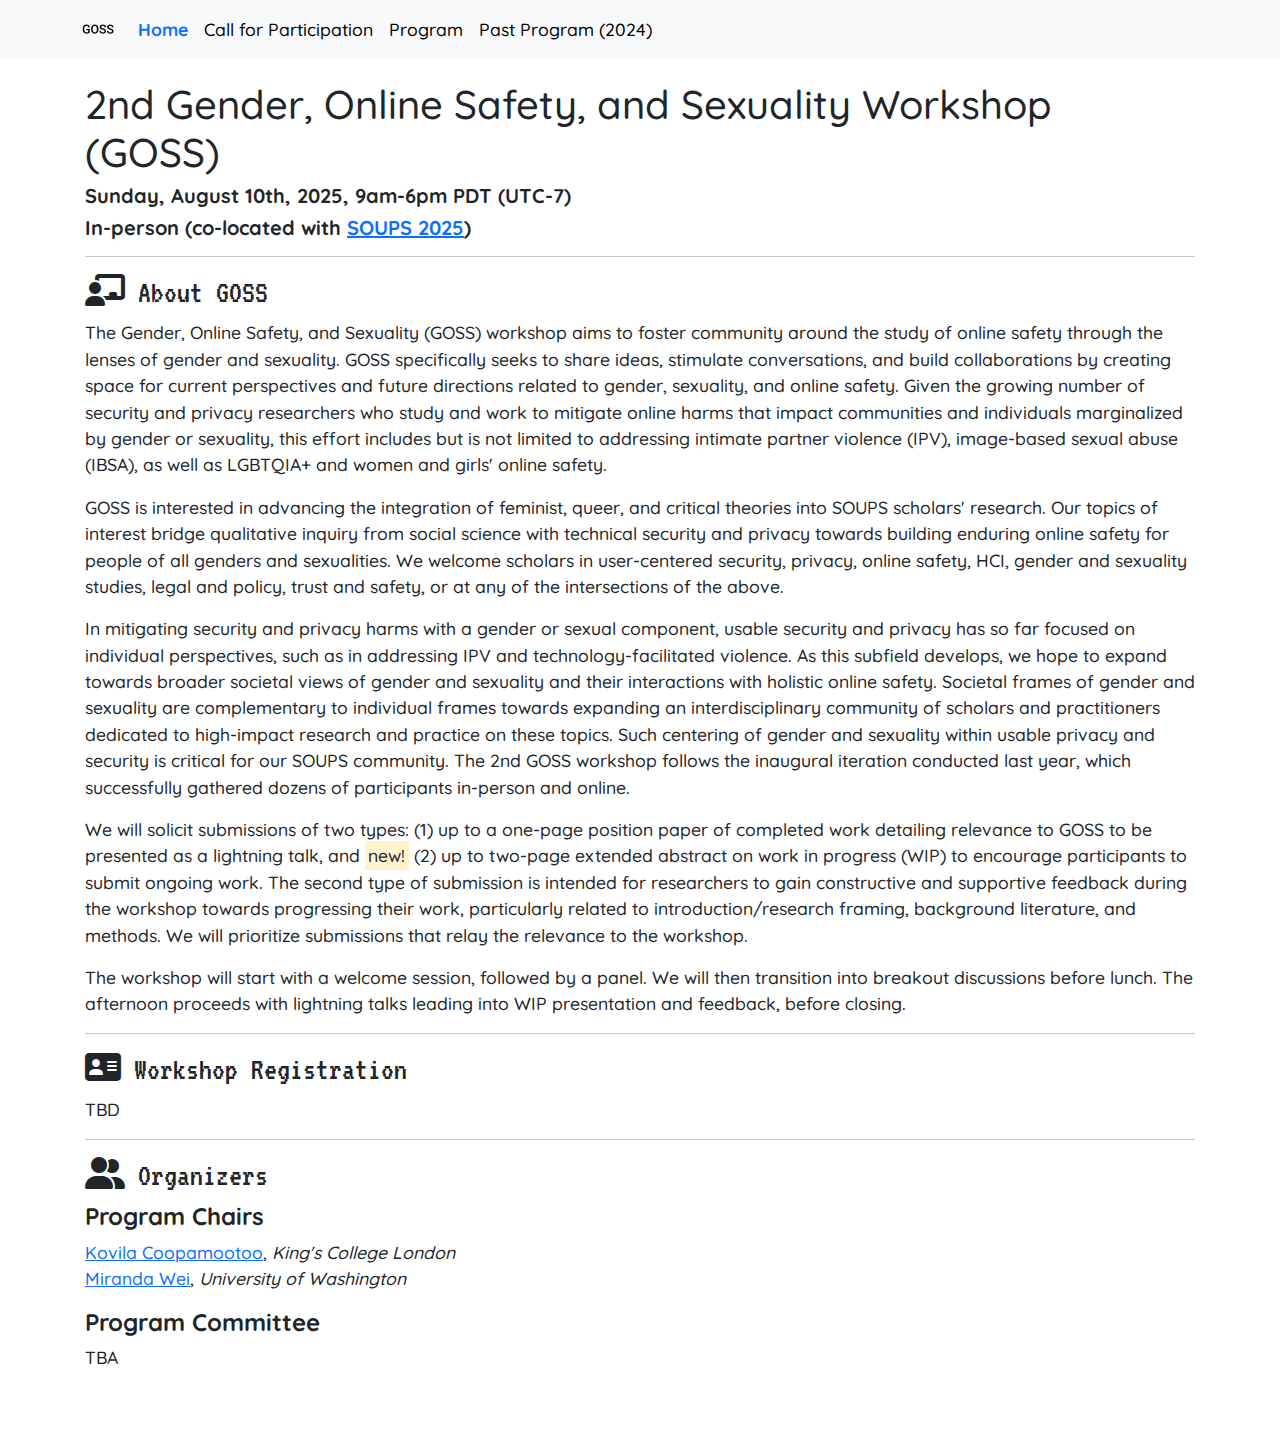
<file: index.html>
<!doctype html>
<html lang="en">
    <head>
        <meta charset="utf-8">
        <meta name="viewport" content="width=device-width, initial-scale=1, shrink-to-fit=no">
        <!-- Meta -->
        <meta name="description" content="Gender, Online Safety, and Sexuality Workshop">
        <meta name="keywords" content="gender, online safety, sexuality, security, privacy">
        <meta name="author" content="GOSS Workshop Chairs">
        <!-- Performance -->
        <link rel="preload" as="font" href="webfonts/fa-brands-400.woff2" type="font/woff2" crossorigin="anonymous">
        <link rel="preload" as="font" href="webfonts/fa-regular-400.woff2" type="font/woff2" crossorigin="anonymous">
        <link rel="preload" as="font" href="webfonts/fa-solid-900.woff2" type="font/woff2" crossorigin="anonymous">
        <link rel="preload" as="font" href="webfonts/fa-v4compatibility.woff2" type="font/woff2" crossorigin="anonymous">
        <link rel="preload" as="font" href="webfonts/quicksand-v28-latin-ext_latin-500.woff2" type="font/woff2" crossorigin="anonymous">
        <link rel="preload" as="font" href="webfonts/quicksand-v28-latin-ext_latin-700.woff2" type="font/woff2" crossorigin="anonymous">
        <link rel="preload" as="font" href="webfonts/vt323-v17-latin-ext_latin-regular.woff2" type="font/woff2" crossorigin="anonymous">
        <!-- Facebook Card -->
        <meta property="og:url" content="https://gossworkshop.github.io">
        <meta property="og:type" content="website">
        <meta property="og:title" content="Gender, Online Safety, and Sexuality Workshop">
        <meta property="og:description" content="Brings together researchers, practitioners, and industry to share experiences, concerns, and ideas about online safety through the lens of gender or sexuality.">
        <meta property="og:image" content="https://gossworkshop.github.io/img/twittercard.jpg">
        <!-- Style -->
        <link rel="shortcut icon" href="ico/favicon.ico">
        <title>GOSS</title>
        <link rel="stylesheet" href="css/thirdparty/bootstrap.min.css">
        <link rel="stylesheet" href="css/custom/website.css?v=1337">
        <link rel="stylesheet" href="css/thirdparty/fontawesome.all.min.css">
    </head>
    <body id="main">
        <nav class="navbar navbar-expand-lg navbar-light bg-light fixed-top">
            <div class="container">
                <a class="navbar-brand" href="#main"><picture><source srcset="img/logos/goss-trans.webp" type="image/webp"><source srcset="img/logos/goss-trans.png" type="image/png"><img src="img/logos/goss-trans.png" width="32" height="32" alt="GOSS Logo" class="d-inline-block align-top" loading="lazy"></picture></a>
                <button class="navbar-toggler" type="button" data-bs-toggle="collapse" data-bs-target="#navbarsExampleDefault" aria-controls="navbarsExampleDefault" aria-expanded="false" aria-label="Toggle navigation">
                    <span class="navbar-toggler-icon"></span>
                </button>
                <div class="collapse navbar-collapse" id="navbarsExampleDefault">
                    <ul class="navbar-nav me-auto mb-2 mb-lg-0 smooth-scroll">
                        <li class="nav-item active"><a class="nav-link" href="index.html" data-bs-toggle="collapse" data-bs-target=".navbar-collapse.show">Home <span class="sr-only">(current)</span></a></li>
                        <li class="nav-item"><a class="nav-link" href="cfp.html">Call for Participation</a></li>
                        <li class="nav-item"><a class="nav-link" href="program.html">Program</a></li>
                        <li class="nav-item"><a class="nav-link" href="program2024.html">Past Program (2024)</a></li>
                    </ul>
                </div>
            </div>
        </nav>
        <div class="container">
            <h1>2nd Gender, Online Safety, and Sexuality Workshop (GOSS)</h1>
            <h5>Sunday, August 10th, 2025, 9am-6pm PDT (UTC-7)</h5>
            <h5>In-person (co-located with <a href="https://www.usenix.org/conference/soups2025" target="_blank">SOUPS 2025</a>)</h5>
            <hr>
            <h2 id="about"><i class="fas fa-chalkboard-teacher"></i> About GOSS</h2>
            <p>
                The Gender, Online Safety, and Sexuality (GOSS) workshop aims to foster community 
                around the study of online safety through the lenses of gender and sexuality. GOSS 
                specifically seeks to share ideas, stimulate conversations, and build collaborations
                by creating space for current perspectives and future directions related to gender, 
                sexuality, and online safety. Given the growing number of security and privacy 
                researchers who study and work to mitigate online harms that impact communities and 
                individuals marginalized by gender or sexuality, this effort includes but 
                is not limited to addressing intimate partner violence (IPV), 
                image-based sexual abuse (IBSA), as well as LGBTQIA+ and women and girls' online safety. 
            </p>
            <p>
                GOSS is interested in advancing the integration of feminist, queer, and critical 
                theories into SOUPS scholars' research. Our topics of interest bridge qualitative 
                inquiry from social science with technical security and privacy towards building 
                enduring online safety for people of all genders and sexualities. We welcome scholars
                in user-centered security, privacy, online safety, HCI, gender and sexuality studies, 
                legal and policy, trust and safety, or at any of the intersections of the above. 

            </p>
            <p>
                In mitigating security and privacy harms with a gender or sexual component, usable 
                security and privacy has so far focused on individual perspectives, such as in 
                addressing IPV and technology-facilitated violence. As this subfield develops, 
                we hope to expand towards broader societal views of gender and sexuality and their
                interactions with holistic online safety. Societal frames of gender and sexuality 
                are complementary to individual frames towards expanding an interdisciplinary community
                of scholars and practitioners dedicated to high-impact research and practice on these 
                topics. Such centering of gender and sexuality within usable privacy and security is 
                critical for our SOUPS community. The 2nd GOSS workshop follows the inaugural iteration 
                conducted last year, which successfully gathered dozens of participants in-person and online.
            </p>
            <p>
                We will solicit submissions of two types: (1) up to a one-page position paper of
                completed work detailing relevance to GOSS to be presented as a lightning talk, and <mark>new!</mark> (2)
                up to two-page extended abstract on work in progress (WIP) to encourage participants
                to submit ongoing work. The second type of submission is intended for researchers to
                gain constructive and supportive feedback during the workshop towards progressing
                their work, particularly related to introduction/research framing, background literature,
                and methods. We will prioritize submissions that relay the relevance to the workshop.   
            </p>
            <p>
                The workshop will start with a welcome session, followed by a panel. We will then
                transition into breakout discussions before lunch. The afternoon proceeds with lightning
                talks leading into WIP presentation and feedback, before closing.
            </p>
            <hr>
            <h2 id="registration"><i class="fa-solid fa-address-card"></i> Workshop Registration</h2>
            <p>
                TBD
            </p>
            <!-- <p>
                Register for the workshop (attending in-person or online) <a href="https://forms.gle/4zLFYVdiUka8SN1H9" target="_blank">here</a>.
            </p> -->
            <!-- <p>
                Note: To attend in-person, you must also register for SOUPS. You are encouraged to register before the early bird deadline.
            </p> -->
            <hr>
            <h2 id="organizers"><i class="fas fa-user-friends"></i> Organizers</h2>
            <h4>Program Chairs</h4>
            <ul class="list-unstyled">
                <li><a href="https://kovilacoops.github.io" target="_blank">Kovila Coopamootoo</a>, <em>King's College London</em></li>
                <li><a href="https://mirandawei.com" target="_blank">Miranda Wei</a>, <em>University of Washington</em></li>
            </ul>
            <h4>Program Committee</h4>
            <ul class="list-unstyled">
                <li>TBA</li>
                <!-- <li>Kyle Beadle, <em>University College London</em></li>
                <li>Rosanna Bellini, <em>Cornell Tech</em></li>
                <li>Killian Davitt, <em>King's College London</em></li>
                <li>Matthias Fassl, <em>CISPA Helmholtz Center for Information Security</em></li>
                <li>Chris Geeng, New York University</li>
                <li>Tadayoshi Kohno, <em>University of Washington</em></li>
                <li>Allison McDonald, <em>Boston University</em></li>
                <li>Elissa Redmiles, <em>Georgetown University</em></li>
                <li>Franziska Roesner, <em>University of Washington</em></li>
                <li>Emily Setty, <em>University of Surrey</em></li>
                <li>Emily Tseng, <em>Cornell Tech</em></li> -->
            </ul>
            <!-- Just some spacing -->
            <br>
            <br>
        </div><!-- end container -->
        <script src="js/thirdparty/jquery.min.js"></script>
        <script>window.jQuery || document.write('<script src="js/thirdparty/jquery.min.js"><\/script>')</script>
        <script src="js/thirdparty/bootstrap.bundle.min.js"></script>
        <script src="js/custom/website.js"></script>
    </body>
</html>
</file>
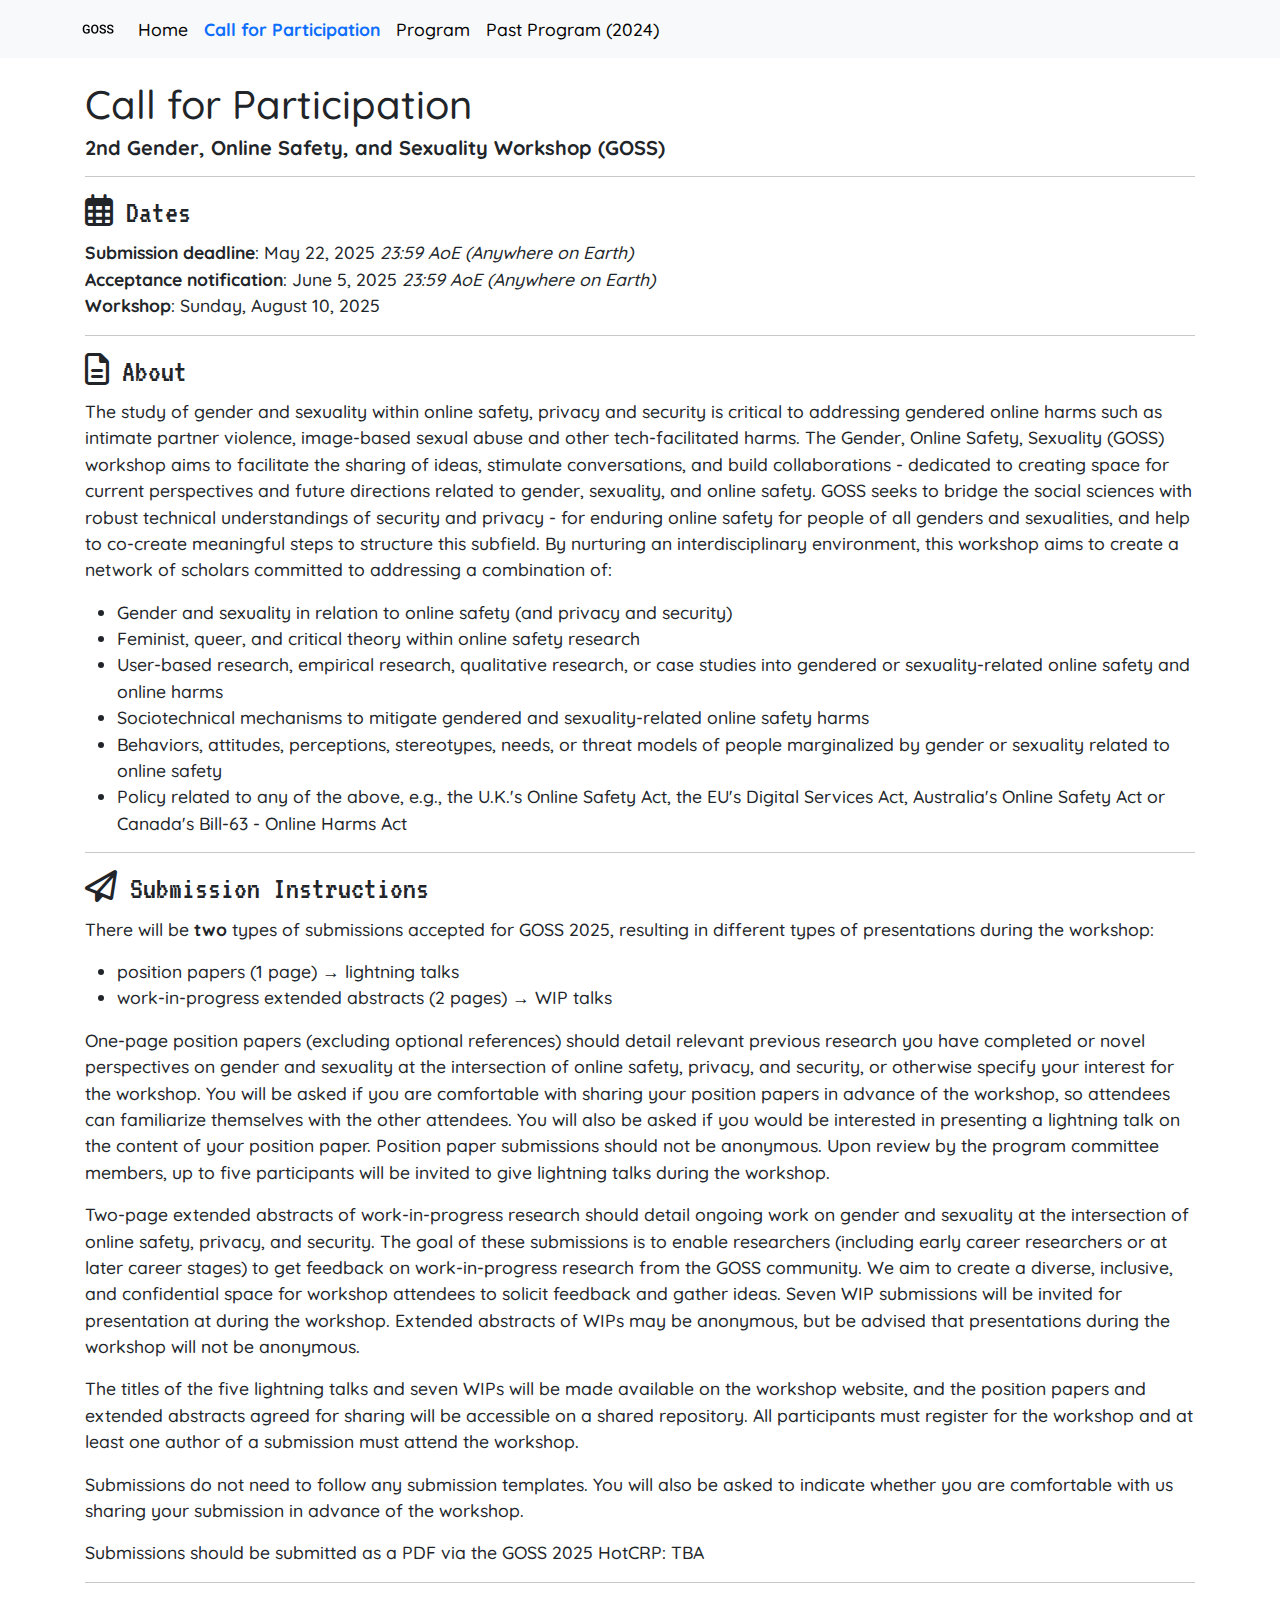
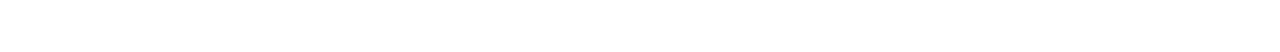
<file: cfp.html>
<!doctype html>
<html lang="en">
    <head>
        <meta charset="utf-8">
        <meta name="viewport" content="width=device-width, initial-scale=1, shrink-to-fit=no">
        <!-- Meta -->
        <meta name="description" content="Gender, Online Safety, and Sexuality Workshop">
        <meta name="keywords" content="gender, online safety, sexuality, security, privacy">
        <meta name="author" content="GOSS Workshop Chairs">
        <!-- Performance -->
        <link rel="preload" as="font" href="webfonts/fa-brands-400.woff2" type="font/woff2" crossorigin="anonymous">
        <link rel="preload" as="font" href="webfonts/fa-regular-400.woff2" type="font/woff2" crossorigin="anonymous">
        <link rel="preload" as="font" href="webfonts/fa-solid-900.woff2" type="font/woff2" crossorigin="anonymous">
        <link rel="preload" as="font" href="webfonts/fa-v4compatibility.woff2" type="font/woff2" crossorigin="anonymous">
        <link rel="preload" as="font" href="webfonts/quicksand-v28-latin-ext_latin-500.woff2" type="font/woff2" crossorigin="anonymous">
        <link rel="preload" as="font" href="webfonts/quicksand-v28-latin-ext_latin-700.woff2" type="font/woff2" crossorigin="anonymous">
        <link rel="preload" as="font" href="webfonts/vt323-v17-latin-ext_latin-regular.woff2" type="font/woff2" crossorigin="anonymous">
        <!-- Facebook Card -->
        <meta property="og:url" content="https://gossworkshop.github.io">
        <meta property="og:type" content="website">
        <meta property="og:title" content="Gender, Online Safety, and Sexuality Workshop">
        <meta property="og:description" content="Brings together researchers, practitioners, and industry to share experiences, concerns, and ideas about online safety through the lens of gender or sexuality.">
        <meta property="og:image" content="https://gossworkshop.github.io/img/twittercard.jpg">
        <!-- Style -->
        <link rel="shortcut icon" href="ico/favicon.ico">
        <title>GOSS</title>
        <link rel="stylesheet" href="css/thirdparty/bootstrap.min.css">
        <link rel="stylesheet" href="css/custom/website.css?v=1337">
        <link rel="stylesheet" href="css/thirdparty/fontawesome.all.min.css">
    </head>
    <body id="main">
        <nav class="navbar navbar-expand-lg navbar-light bg-light fixed-top">
            <div class="container">
                <a class="navbar-brand" href="index.html"><picture><source srcset="img/logos/goss-trans.webp" type="image/webp"><source srcset="img/logos/goss-trans.png" type="image/png"><img src="img/logos/goss-trans.png" width="32" height="32" alt="GOSS Logo" class="d-inline-block align-top" loading="lazy"></picture></a>
                <button class="navbar-toggler" type="button" data-bs-toggle="collapse" data-bs-target="#navbarsExampleDefault" aria-controls="navbarsExampleDefault" aria-expanded="false" aria-label="Toggle navigation">
                    <span class="navbar-toggler-icon"></span>
                </button>
                <div class="collapse navbar-collapse" id="navbarsExampleDefault">
                    <ul class="navbar-nav me-auto mb-2 mb-lg-0 smooth-scroll">
                        <li class="nav-item"><a class="nav-link" href="index.html">Home</a></li>
                        <li class="nav-item active"><a class="nav-link" href="cfp.html" data-bs-toggle="collapse" data-bs-target=".navbar-collapse.show">Call for Participation <span class="sr-only">(current)</span></a></li>
                        <li class="nav-item"><a class="nav-link" href="program.html">Program</a></li>
                        <li class="nav-item"><a class="nav-link" href="program2024.html">Past Program (2024)</a></li>
                    </ul>
                </div>
            </div>
        </nav>
        <div class="container">
            <h1>Call for Participation</h1>
            <h5>2nd Gender, Online Safety, and Sexuality Workshop (GOSS)</h5>
            <hr>
            <h2 id="dates"><i class="far fa-calendar-alt"></i> Dates</h2>
            <ul class="list-unstyled">
                <li><b>Submission deadline</b>: May 22, 2025 <i>23:59 AoE (Anywhere on Earth)</i></li>
                <li><b>Acceptance notification</b>: June 5, 2025 <i>23:59 AoE (Anywhere on Earth)</i></li>
                <li><b>Workshop</b>: Sunday, August 10, 2025</li>
            </ul>
            <hr>
            <h2 id="cfp"><i class="far fa-file-alt"></i> About</h2>
            <p>
                The study of gender and sexuality within online safety, privacy and security is critical to
                addressing gendered online harms such as intimate partner violence, image-based
                sexual abuse and other tech-facilitated harms. The Gender, Online Safety, Sexuality
                (GOSS) workshop aims to facilitate the sharing of ideas, stimulate conversations, and
                build collaborations - dedicated to creating space for current perspectives and future
                directions related to gender, sexuality, and online safety. GOSS seeks to bridge the
                social sciences with robust technical understandings of security and privacy - for
                enduring online safety for people of all genders and sexualities, and help to co-create
                meaningful steps to structure this subfield. By nurturing an interdisciplinary environment,
                this workshop aims to create a network of scholars committed to addressing a
                combination of:
            </p>
            <!-- <p>
                <b>To participate in the workshop, participants are invited to submit a one-page position statement 
                (excluding optional references) that details relevant previous research they have completed, 
                future planned research, and to specify their interest for the workshop. Participants are 
                encouraged to describe ongoing work or novel perspectives on gender and sexuality at the 
                intersection of online safety, privacy and security. </b>
            </p> -->
            <!-- <p>
                Submitting a position paper to participate in GOSS is highly encouraged. Participation without
                submitting a position paper will be subject to space or other constraints. Position papers will 
                not be considered "published" work and should not preclude publication elsewhere. 
            </p> -->
            <!-- <h4><i class="far fa-lightbulb"></i> Topics of interest include, but are not limited to:</h4> -->
            <ul>
                <li>Gender and sexuality in relation to online safety (and privacy and security)</li>
                <li>Feminist, queer, and critical theory within online safety research</li>
                <li>User-based research, empirical research, qualitative research, or case studies
                    into gendered or sexuality-related online safety and online harms</li>
                <li>Sociotechnical mechanisms to mitigate gendered and sexuality-related online safety harms</li>
                <li>Behaviors, attitudes, perceptions, stereotypes, needs, or threat models of people marginalized 
                    by gender or sexuality related to online safety</li>
                <li>Policy related to any of the above, e.g., the U.K.'s Online Safety Act, the EU's Digital Services Act, 
                    Australia's Online Safety Act or Canada's Bill-63 - Online Harms Act</li>
            </ul>
            <hr>
            <h2 id="submission"><i class="far fa-paper-plane"></i> Submission Instructions</h2>
            <p>
                There will be <b>two</b> types of submissions accepted for GOSS 2025, resulting in different 
                types of presentations during the workshop:
                <ul>
                    <li> position papers (1 page) &#8594; lightning talks</li>
                    <li> work-in-progress extended abstracts (2 pages) &#8594; WIP talks</li>
                </ul>
            </p>
            <p>
                One-page position papers (excluding optional references) should detail relevant previous 
                research you have completed or novel perspectives on gender and sexuality at the 
                intersection of online safety, privacy, and security, or otherwise specify your interest for the workshop. 
                You will be asked if you are comfortable with sharing
                your position papers in advance of the workshop, so attendees can familiarize
                themselves with the other attendees. You will also be asked if you would be
                interested in presenting a lightning talk on the content of your position paper. 
                Position paper submissions should not be anonymous. Upon review by the 
                program committee members, up to five participants will be invited to give lightning talks during the workshop.
            </p>
            <p> 
                Two-page extended abstracts of work-in-progress research should detail ongoing work on gender 
                and sexuality at the intersection of online safety, privacy, and security. 
                The goal of these submissions is to enable researchers (including early career researchers or at later career stages)
                to get feedback on work-in-progress research from the GOSS community. We aim to create a diverse, inclusive,
                and confidential space for workshop attendees to solicit feedback and gather ideas. 
                Seven WIP submissions will be invited for presentation at during the workshop.
                Extended abstracts of WIPs may be anonymous, but be advised that presentations during the workshop will not be anonymous.
            </p>
            <p>
                The titles of the five lightning talks and seven WIPs will be made available on the
                workshop website, and the position papers and extended abstracts agreed for sharing
                will be accessible on a shared repository. All participants must register for the workshop
                and at least one author of a submission must attend the workshop.
            </p>
            <p>
                Submissions do not need to follow any submission templates. You will also be asked
                to indicate whether you are comfortable with us sharing your submission in advance of
                the workshop.
            </p>
            <p>
                Submissions should be submitted as a PDF via the GOSS 2025 HotCRP: TBA
                <!-- <a href="https://goss2024.usenix.hotcrp.com" target="_blank">https://goss2024.usenix.hotcrp.com</a> -->
            </p>
            <!-- <h4><i class="fa fa-university"></i> Lightning talks</h4>
            <p>
                With the input of the program committee members, five participants will be invited to 
                give lightning talks during the workshop. The titles of the five lightning talks will 
                be made available on the workshop website.
            </p> -->
            <hr>
            <!-- Just some spacing -->
            <br>
            <br>
        </div><!-- end container -->
        <script src="js/thirdparty/jquery.min.js"></script>
        <script>window.jQuery || document.write('<script src="js/thirdparty/jquery.min.js"><\/script>')</script>
        <script src="js/thirdparty/bootstrap.bundle.min.js"></script>
        <script src="js/custom/website.js"></script>
    </body>
</html>
</file>
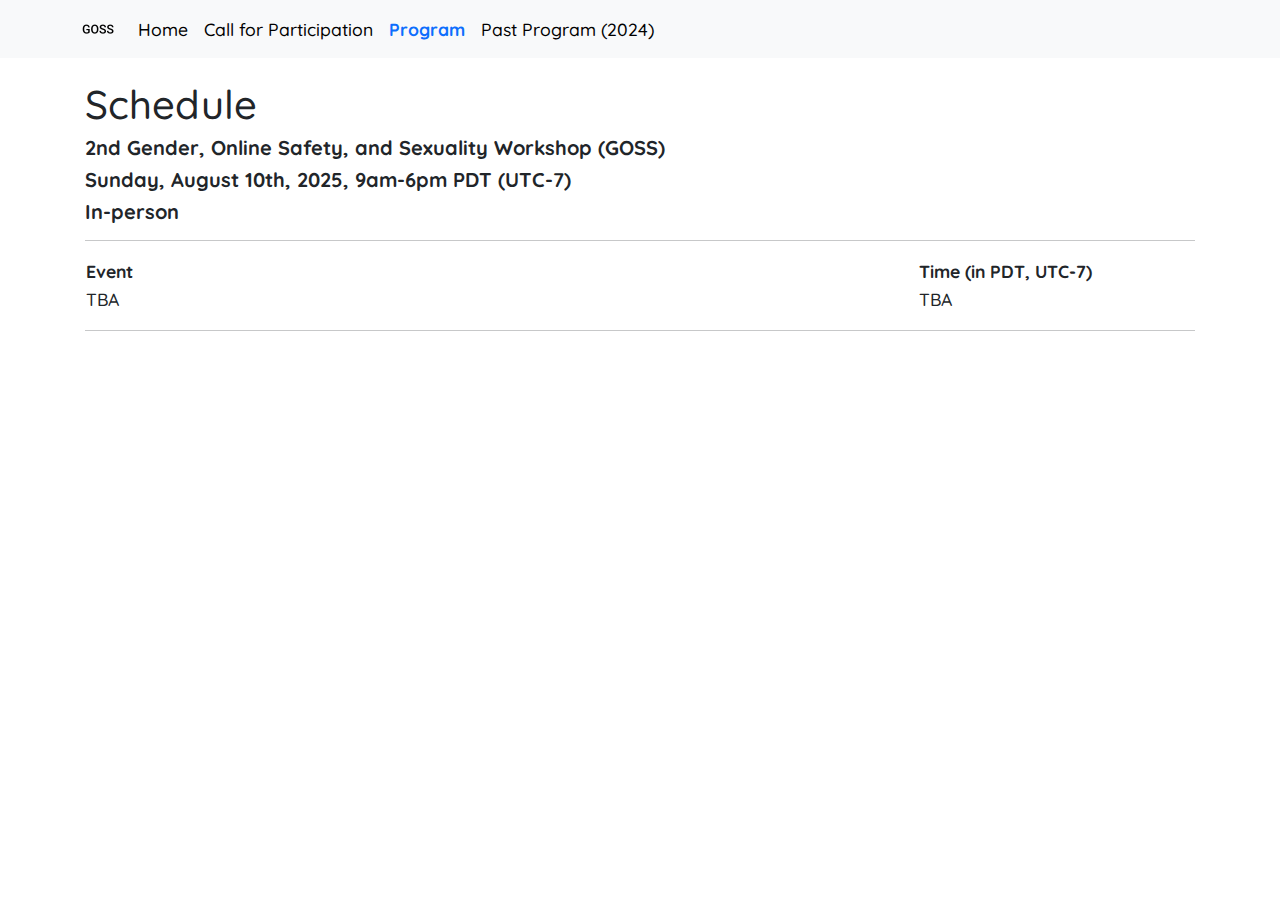
<file: program.html>
<!doctype html>
<html lang="en">
    <head>
        <meta charset="utf-8">
        <meta name="viewport" content="width=device-width, initial-scale=1, shrink-to-fit=no">
        <!-- Meta -->
        <meta name="description" content="Gender, Online Safety, and Sexuality Workshop">
        <meta name="keywords" content="gender, online safety, sexuality, security, privacy">
        <meta name="author" content="GOSS Workshop Chairs">
        <!-- Performance -->
        <link rel="preload" as="font" href="webfonts/fa-brands-400.woff2" type="font/woff2" crossorigin="anonymous">
        <link rel="preload" as="font" href="webfonts/fa-regular-400.woff2" type="font/woff2" crossorigin="anonymous">
        <link rel="preload" as="font" href="webfonts/fa-solid-900.woff2" type="font/woff2" crossorigin="anonymous">
        <link rel="preload" as="font" href="webfonts/fa-v4compatibility.woff2" type="font/woff2" crossorigin="anonymous">
        <link rel="preload" as="font" href="webfonts/quicksand-v28-latin-ext_latin-500.woff2" type="font/woff2" crossorigin="anonymous">
        <link rel="preload" as="font" href="webfonts/quicksand-v28-latin-ext_latin-700.woff2" type="font/woff2" crossorigin="anonymous">
        <link rel="preload" as="font" href="webfonts/vt323-v17-latin-ext_latin-regular.woff2" type="font/woff2" crossorigin="anonymous">
        <!-- Facebook Card -->
        <meta property="og:url" content="https://gossworkshop.github.io">
        <meta property="og:type" content="website">
        <meta property="og:title" content="Gender, Online Safety, and Sexuality Workshop">
        <meta property="og:description" content="Brings together researchers, practitioners, and industry to share experiences, concerns, and ideas about online safety through the lens of gender or sexuality.">
        <meta property="og:image" content="https://gossworkshop.github.io/img/twittercard.jpg">
        <!-- Style -->
        <link rel="shortcut icon" href="ico/favicon.ico">
        <title>GOSS</title>
        <link rel="stylesheet" href="css/thirdparty/bootstrap.min.css">
        <link rel="stylesheet" href="css/custom/website.css?v=1337">
        <link rel="stylesheet" href="css/thirdparty/fontawesome.all.min.css">
    </head>
    <body id="main">
        <nav class="navbar navbar-expand-lg navbar-light bg-light fixed-top">
            <div class="container">
                <a class="navbar-brand" href="index.html"><picture><source srcset="img/logos/goss-trans.webp" type="image/webp"><source srcset="img/logos/goss-trans.png" type="image/png"><img src="img/logos/goss-trans.png" width="32" height="32" alt="GOSS Logo" class="d-inline-block align-top" loading="lazy"></picture></a>
                <button class="navbar-toggler" type="button" data-bs-toggle="collapse" data-bs-target="#navbarsExampleDefault" aria-controls="navbarsExampleDefault" aria-expanded="false" aria-label="Toggle navigation">
                    <span class="navbar-toggler-icon"></span>
                </button>
                <div class="collapse navbar-collapse" id="navbarsExampleDefault">
                    <ul class="navbar-nav me-auto mb-2 mb-lg-0 smooth-scroll">
                        <li class="nav-item"><a class="nav-link" href="index.html">Home</a></li>
                        <li class="nav-item"><a class="nav-link" href="cfp.html">Call for Participation</a></li>
                        <li class="nav-item active"><a class="nav-link" href="program.html" data-bs-toggle="collapse" data-bs-target=".navbar-collapse.show">Program<span class="sr-only">(current)</span></a></li>
                        <li class="nav-item"><a class="nav-link" href="program2024.html">Past Program (2024)</a></li>
                      </ul>
                </div>
            </div>
        </nav>
        <div class="container">
            <h1>Schedule</h1>
            <h5>2nd Gender, Online Safety, and Sexuality Workshop (GOSS)</h5>
            <h5>Sunday, August 10th, 2025, 9am-6pm PDT (UTC-7)</h5>
            <h5>In-person</h5>
            <hr>
            <table style="width:100%"><thead>
                <tr>
                  <th style="width:75%">Event</th>
                  <th>Time (in PDT, UTC-7)</th>
                </tr></thead>
              <tbody>
                <tr>
                  <td>TBA</td>
                  <td>TBA</td>
                </tr>
              </tbody>
              </table>
            </ul>
            </p>
            <hr>
            <!-- Just some spacing -->
            <br>
            <br>
        </div><!-- end container -->
        <script src="js/thirdparty/jquery.min.js"></script>
        <script>window.jQuery || document.write('<script src="js/thirdparty/jquery.min.js"><\/script>')</script>
        <script src="js/thirdparty/bootstrap.bundle.min.js"></script>
        <script src="js/custom/website.js"></script>
    </body>
</html>
</file>
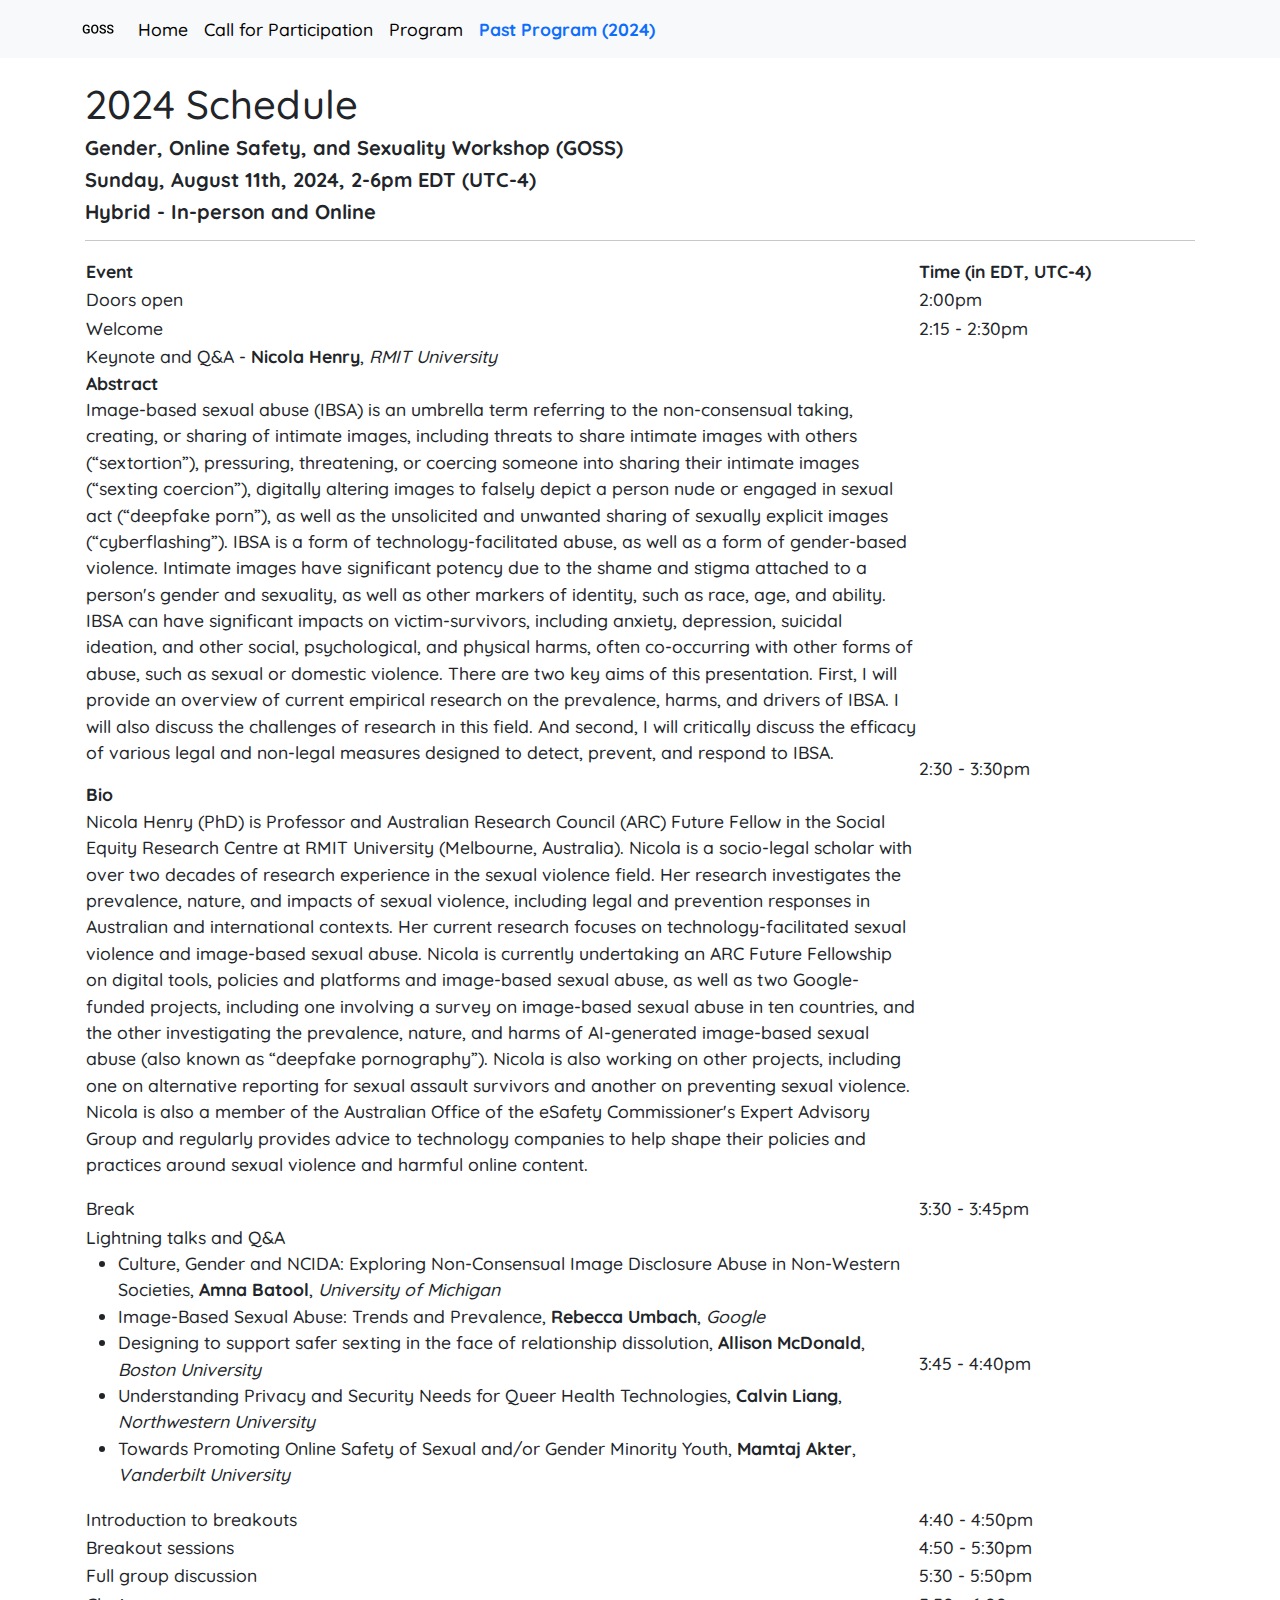
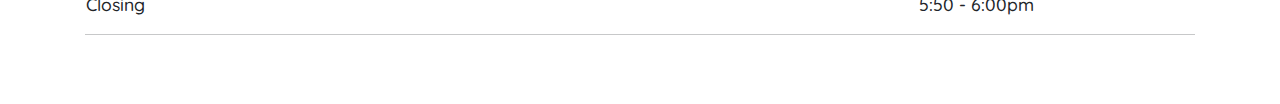
<file: program2024.html>
<!doctype html>
<html lang="en">
    <head>
        <meta charset="utf-8">
        <meta name="viewport" content="width=device-width, initial-scale=1, shrink-to-fit=no">
        <!-- Meta -->
        <meta name="description" content="Gender, Online Safety, and Sexuality Workshop">
        <meta name="keywords" content="gender, online safety, sexuality, security, privacy">
        <meta name="author" content="GOSS Workshop Chairs">
        <!-- Performance -->
        <link rel="preload" as="font" href="webfonts/fa-brands-400.woff2" type="font/woff2" crossorigin="anonymous">
        <link rel="preload" as="font" href="webfonts/fa-regular-400.woff2" type="font/woff2" crossorigin="anonymous">
        <link rel="preload" as="font" href="webfonts/fa-solid-900.woff2" type="font/woff2" crossorigin="anonymous">
        <link rel="preload" as="font" href="webfonts/fa-v4compatibility.woff2" type="font/woff2" crossorigin="anonymous">
        <link rel="preload" as="font" href="webfonts/quicksand-v28-latin-ext_latin-500.woff2" type="font/woff2" crossorigin="anonymous">
        <link rel="preload" as="font" href="webfonts/quicksand-v28-latin-ext_latin-700.woff2" type="font/woff2" crossorigin="anonymous">
        <link rel="preload" as="font" href="webfonts/vt323-v17-latin-ext_latin-regular.woff2" type="font/woff2" crossorigin="anonymous">
        <!-- Facebook Card -->
        <meta property="og:url" content="https://gossworkshop.github.io">
        <meta property="og:type" content="website">
        <meta property="og:title" content="Gender, Online Safety, and Sexuality Workshop">
        <meta property="og:description" content="Brings together researchers, practitioners, and industry to share experiences, concerns, and ideas about online safety through the lens of gender or sexuality.">
        <meta property="og:image" content="https://gossworkshop.github.io/img/twittercard.jpg">
        <!-- Style -->
        <link rel="shortcut icon" href="ico/favicon.ico">
        <title>GOSS</title>
        <link rel="stylesheet" href="css/thirdparty/bootstrap.min.css">
        <link rel="stylesheet" href="css/custom/website.css?v=1337">
        <link rel="stylesheet" href="css/thirdparty/fontawesome.all.min.css">
    </head>
    <body id="main">
        <nav class="navbar navbar-expand-lg navbar-light bg-light fixed-top">
            <div class="container">
                <a class="navbar-brand" href="index.html"><picture><source srcset="img/logos/goss-trans.webp" type="image/webp"><source srcset="img/logos/goss-trans.png" type="image/png"><img src="img/logos/goss-trans.png" width="32" height="32" alt="GOSS Logo" class="d-inline-block align-top" loading="lazy"></picture></a>
                <button class="navbar-toggler" type="button" data-bs-toggle="collapse" data-bs-target="#navbarsExampleDefault" aria-controls="navbarsExampleDefault" aria-expanded="false" aria-label="Toggle navigation">
                    <span class="navbar-toggler-icon"></span>
                </button>
                <div class="collapse navbar-collapse" id="navbarsExampleDefault">
                    <ul class="navbar-nav me-auto mb-2 mb-lg-0 smooth-scroll">
                        <li class="nav-item"><a class="nav-link" href="index.html">Home</a></li>
                        <li class="nav-item"><a class="nav-link" href="cfp.html">Call for Participation</a></li>
                        <li class="nav-item"><a class="nav-link" href="program.html">Program</a></li>
                        <li class="nav-item active"><a class="nav-link" href="program2024.html" data-bs-toggle="collapse" data-bs-target=".navbar-collapse.show">Past Program (2024)<span class="sr-only">(current)</span></a></li>
                    </ul>
                </div>
            </div>
        </nav>
        <div class="container">
            <h1>2024 Schedule</h1>
            <h5>Gender, Online Safety, and Sexuality Workshop (GOSS)</h5>
            <h5>Sunday, August 11th, 2024, 2-6pm EDT (UTC-4)</h5>
            <h5>Hybrid - In-person and Online</h5>
            <hr>
            <table style="width:100%"><thead>
                <tr>
                  <th style="width:75%">Event</th>
                  <th>Time (in EDT, UTC-4)</th>
                </tr></thead>
              <tbody>
                <tr>
                  <td>Doors open</td>
                  <td>2:00pm</td>
                </tr>
                <tr>
                  <td>Welcome</td>
                  <td>2:15 - 2:30pm</td>
                </tr>
                <tr>
                  <td>Keynote and Q&amp;A - <b>Nicola Henry</b>, <i>RMIT University</i>
                    <p><b>Abstract</b><br>
                    Image-based sexual abuse (IBSA) is an umbrella term referring to the non-consensual taking, 
                    creating, or sharing of intimate images, including threats to share intimate images with others (“sextortion”), 
                    pressuring, threatening, or coercing someone into sharing their intimate images (“sexting coercion”), 
                    digitally altering images to falsely depict a person nude or engaged in sexual act (“deepfake porn”), 
                    as well as the unsolicited and unwanted sharing of sexually explicit images (“cyberflashing”). 
                    IBSA is a form of technology-facilitated abuse, as well as a form of gender-based violence. 
                    Intimate images have significant potency due to the shame and stigma attached to a person's gender and sexuality,
                    as well as other markers of identity, such as race, age, and ability. IBSA can have significant impacts on victim-survivors,
                    including anxiety, depression, suicidal ideation, and other social, psychological, and physical harms, 
                    often co-occurring with other forms of abuse, such as sexual or domestic violence. 

                    There are two key aims of this presentation. First, I will provide an overview of current empirical research 
                    on the prevalence, harms, and drivers of IBSA. I will also discuss the challenges of research in this field. 
                    And second, I will critically discuss the efficacy of various legal and non-legal measures 
                    designed to detect, prevent, and respond to IBSA.
                    </p>
                    <p><b>Bio</b><br>
                    Nicola Henry (PhD) is Professor and Australian Research Council (ARC) Future Fellow in the 
                    Social Equity Research Centre at RMIT University (Melbourne, Australia). 
                    Nicola is a socio-legal scholar with over two decades of research experience in the sexual violence field. 
                    Her research investigates the  prevalence, nature, and impacts of sexual violence, including legal 
                    and prevention responses in Australian and international contexts. Her current research focuses on 
                    technology-facilitated sexual violence and image-based sexual abuse. Nicola is currently undertaking 
                    an ARC Future Fellowship on digital tools, policies and platforms and image-based sexual abuse, 
                    as well as two Google-funded projects, including one involving a survey on image-based sexual abuse in ten countries, 
                    and the other investigating the prevalence, nature, and harms of AI-generated image-based sexual abuse 
                    (also known as “deepfake pornography”). Nicola is also working on other projects, including one on alternative 
                    reporting for sexual assault survivors and another on preventing sexual violence. 
                    Nicola is also a member of the Australian Office of the eSafety Commissioner's Expert Advisory Group and 
                    regularly provides advice to technology companies to help shape their policies and practices around sexual violence and harmful online content.
                    </p>
                  
                  </td>
                  <td>2:30 - 3:30pm</td>
                </tr>
                <tr>
                  <td>Break</td>
                  <td>3:30 - 3:45pm</td>
                </tr>
                <tr>
                  <td>Lightning talks and Q&amp;A
                    <ul>
                      <li>Culture, Gender and NCIDA: Exploring Non-Consensual Image Disclosure Abuse in Non-Western Societies, <b>Amna Batool</b>, <i>University of Michigan</i></li>
                      <li>Image-Based Sexual Abuse: Trends and Prevalence, <b>Rebecca Umbach</b>, <i>Google</i></li>
                      <li>Designing to support safer sexting in the face of relationship dissolution, <b>Allison McDonald</b>, <i>Boston University</i></li>
                      <li>Understanding Privacy and Security Needs for Queer Health Technologies, <b>Calvin Liang</b>, <i>Northwestern University</i></li>
                      <li>Towards Promoting Online Safety of Sexual and/or Gender Minority Youth, <b>Mamtaj Akter</b>, <i>Vanderbilt University</i></li>
                    </ul>
                  </td>
                  <td>3:45 - 4:40pm</td>
                </tr>
                <tr>
                  <td>Introduction to breakouts</td>
                  <td>4:40 - 4:50pm</td>
                </tr>
                <tr>
                  <td>Breakout sessions</td>
                  <td>4:50 - 5:30pm</td>
                </tr>
                <tr>
                  <td>Full group discussion</td>
                  <td>5:30 - 5:50pm</td>
                </tr>
                <tr>
                  <td>Closing</td>
                  <td>5:50 - 6:00pm</td>
                </tr>
              </tbody>
              </table>
            </ul>
            </p>
            <hr>
            <!-- Just some spacing -->
            <br>
            <br>
        </div><!-- end container -->
        <script src="js/thirdparty/jquery.min.js"></script>
        <script>window.jQuery || document.write('<script src="js/thirdparty/jquery.min.js"><\/script>')</script>
        <script src="js/thirdparty/bootstrap.bundle.min.js"></script>
        <script src="js/custom/website.js"></script>
    </body>
</html>
</file>
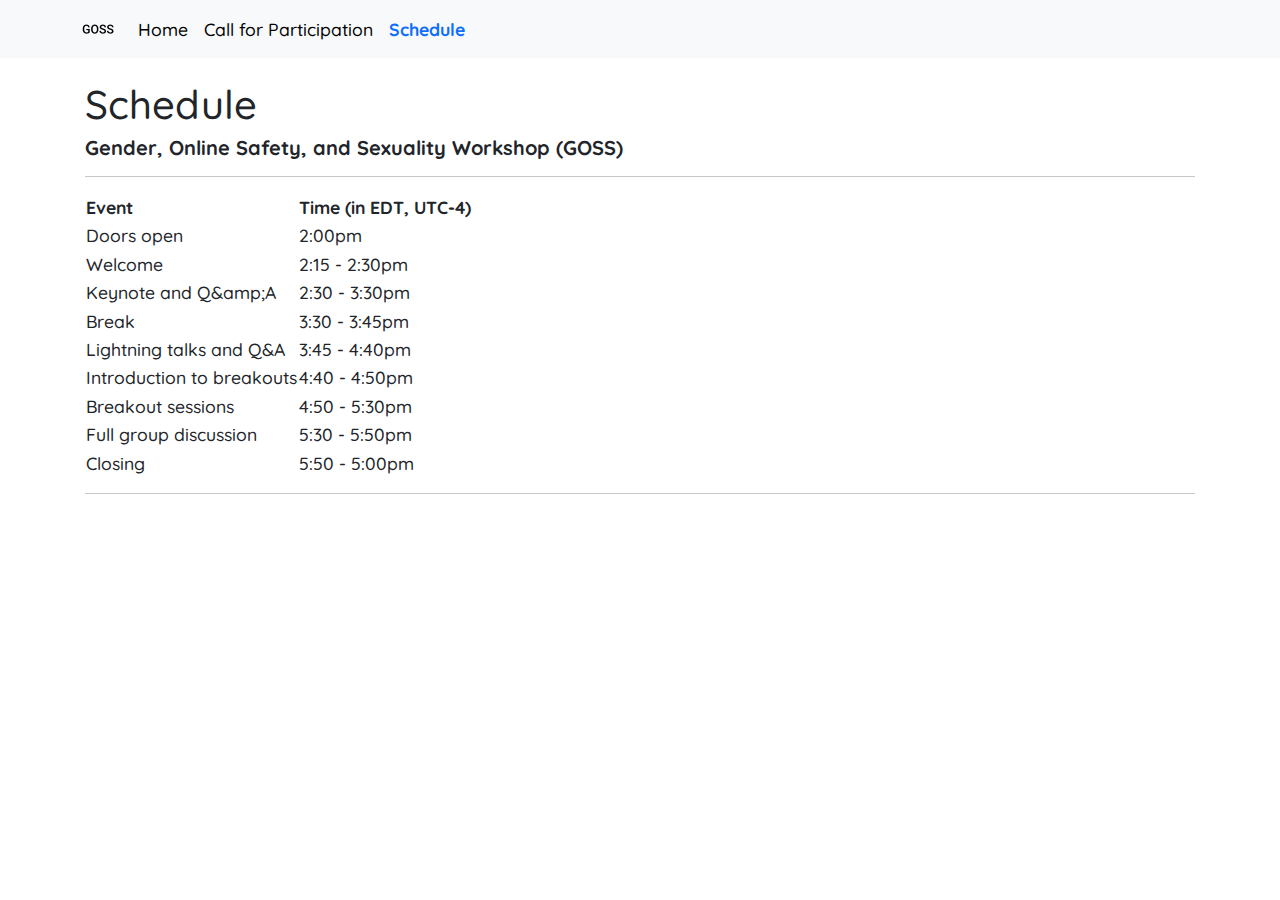
<file: schedule.html>
<!doctype html>
<html lang="en">
    <head>
        <meta charset="utf-8">
        <meta name="viewport" content="width=device-width, initial-scale=1, shrink-to-fit=no">
        <!-- Meta -->
        <meta name="description" content="Gender, Online Safety, and Sexuality Workshop">
        <meta name="keywords" content="gender, online safety, sexuality, security, privacy">
        <meta name="author" content="GOSS Workshop Chairs">
        <!-- Performance -->
        <link rel="preload" as="font" href="webfonts/fa-brands-400.woff2" type="font/woff2" crossorigin="anonymous">
        <link rel="preload" as="font" href="webfonts/fa-regular-400.woff2" type="font/woff2" crossorigin="anonymous">
        <link rel="preload" as="font" href="webfonts/fa-solid-900.woff2" type="font/woff2" crossorigin="anonymous">
        <link rel="preload" as="font" href="webfonts/fa-v4compatibility.woff2" type="font/woff2" crossorigin="anonymous">
        <link rel="preload" as="font" href="webfonts/quicksand-v28-latin-ext_latin-500.woff2" type="font/woff2" crossorigin="anonymous">
        <link rel="preload" as="font" href="webfonts/quicksand-v28-latin-ext_latin-700.woff2" type="font/woff2" crossorigin="anonymous">
        <link rel="preload" as="font" href="webfonts/vt323-v17-latin-ext_latin-regular.woff2" type="font/woff2" crossorigin="anonymous">
        <!-- Facebook Card -->
        <meta property="og:url" content="https://gossworkshop.github.io">
        <meta property="og:type" content="website">
        <meta property="og:title" content="Gender, Online Safety, and Sexuality Workshop">
        <meta property="og:description" content="Brings together researchers, practitioners, and industry to share experiences, concerns, and ideas about online safety through the lens of gender or sexuality.">
        <meta property="og:image" content="https://gossworkshop.github.io/img/twittercard.jpg">
        <!-- Style -->
        <link rel="shortcut icon" href="ico/favicon.ico">
        <title>GOSS</title>
        <link rel="stylesheet" href="css/thirdparty/bootstrap.min.css">
        <link rel="stylesheet" href="css/custom/website.css?v=1337">
        <link rel="stylesheet" href="css/thirdparty/fontawesome.all.min.css">
    </head>
    <body id="main">
        <nav class="navbar navbar-expand-lg navbar-light bg-light fixed-top">
            <div class="container">
                <a class="navbar-brand" href="index.html"><picture><source srcset="img/logos/goss-trans.webp" type="image/webp"><source srcset="img/logos/goss-trans.png" type="image/png"><img src="img/logos/goss-trans.png" width="32" height="32" alt="GOSS Logo" class="d-inline-block align-top" loading="lazy"></picture></a>
                <button class="navbar-toggler" type="button" data-bs-toggle="collapse" data-bs-target="#navbarsExampleDefault" aria-controls="navbarsExampleDefault" aria-expanded="false" aria-label="Toggle navigation">
                    <span class="navbar-toggler-icon"></span>
                </button>
                <div class="collapse navbar-collapse" id="navbarsExampleDefault">
                    <ul class="navbar-nav me-auto mb-2 mb-lg-0 smooth-scroll">
                        <li class="nav-item"><a class="nav-link" href="index.html">Home</a></li>
                        <li class="nav-item"><a class="nav-link" href="cfp.html">Call for Participation</a></li>
                        <li class="nav-item active"><a class="nav-link" href="schedule.html" data-bs-toggle="collapse" data-bs-target=".navbar-collapse.show">Schedule<span class="sr-only">(current)</span></a></li>
                    </ul>
                </div>
            </div>
        </nav>
        <div class="container">
            <h1>Schedule</h1>
            <h5>Gender, Online Safety, and Sexuality Workshop (GOSS)</h5>
            <hr>
            <table><thead>
                <tr>
                  <th>Event</th>
                  <th>Time (in EDT, UTC-4)</th>
                </tr></thead>
              <tbody>
                <tr>
                  <td>Doors open</td>
                  <td>2:00pm</td>
                </tr>
                <tr>
                  <td>Welcome</td>
                  <td>2:15 - 2:30pm</td>
                </tr>
                <tr>
                  <td>Keynote and Q&amp;amp;A</td>
                  <td>2:30 - 3:30pm</td>
                </tr>
                <tr>
                  <td>Break</td>
                  <td>3:30 - 3:45pm</td>
                </tr>
                <tr>
                  <td>Lightning talks and Q&amp;A</td>
                  <td>3:45 - 4:40pm</td>
                </tr>
                <tr>
                  <td>Introduction to breakouts</td>
                  <td>4:40 - 4:50pm</td>
                </tr>
                <tr>
                  <td>Breakout sessions</td>
                  <td>4:50 - 5:30pm</td>
                </tr>
                <tr>
                  <td>Full group discussion</td>
                  <td>5:30 - 5:50pm</td>
                </tr>
                <tr>
                  <td>Closing</td>
                  <td>5:50 - 5:00pm</td>
                </tr>
              </tbody>
              </table>
            </ul>
            </p>
            <hr>
            <!-- Just some spacing -->
            <br>
            <br>
        </div><!-- end container -->
        <script src="js/thirdparty/jquery.min.js"></script>
        <script>window.jQuery || document.write('<script src="js/thirdparty/jquery.min.js"><\/script>')</script>
        <script src="js/thirdparty/bootstrap.bundle.min.js"></script>
        <script src="js/custom/website.js"></script>
    </body>
</html>
</file>
<file: css/custom/website.css>
/*** Google Web Fonts - START ***/

/* quicksand-500 - latin-ext_latin */
@font-face {
    font-family: 'Quicksand';
    font-style: normal;
    font-weight: 500;
    src: local(''),
        url('../../webfonts/quicksand-v28-latin-ext_latin-500.woff2') format('woff2'), /* Chrome 26+, Opera 23+, Firefox 39+ */
        url('../../webfonts/quicksand-v28-latin-ext_latin-500.woff') format('woff'); /* Chrome 6+, Firefox 3.6+, IE 9+, Safari 5.1+ */
    font-display: swap;
}
/* quicksand-700 - latin-ext_latin */
@font-face {
    font-family: 'Quicksand';
    font-style: normal;
    font-weight: 700;
    src: local(''),
        url('../../webfonts/quicksand-v28-latin-ext_latin-700.woff2') format('woff2'), /* Chrome 26+, Opera 23+, Firefox 39+ */
        url('../../webfonts/quicksand-v28-latin-ext_latin-700.woff') format('woff'); /* Chrome 6+, Firefox 3.6+, IE 9+, Safari 5.1+ */
    font-display: swap;
}
/* vt323-regular - latin-ext_latin */
@font-face {
    font-family: 'VT323';
    font-style: normal;
    font-weight: 400;
    src: local(''),
        url('../../webfonts/vt323-v17-latin-ext_latin-regular.woff2') format('woff2'), /* Chrome 26+, Opera 23+, Firefox 39+ */
        url('../../webfonts/vt323-v17-latin-ext_latin-regular.woff') format('woff'); /* Chrome 6+, Firefox 3.6+, IE 9+, Safari 5.1+ */
    font-display: swap;
}

body {
    font-size: 110%;
    font-family: 'Quicksand', sans-serif;
    font-weight: 500;
}

h2 {
    font-family: 'VT323', sans-serif;
}

h3, h4, h5, h6 {
    font-weight: 700;
}

/* Navbar Hacks */
/* Current active */
.navbar-nav > .active > a {
    color: #0d6efd!important;
    font-weight: bold;
}
.nav-link {
    color: #000 !important;
}
.nav-item .text-muted{
    color: #6c757d!important
}

/* On mouse over */
.nav-item > a:hover {
    color: #0d6efd!important;
}

/*** Google Web Fonts - END ***/

body > .container {
    padding: 80px 15px 0;
}
</file>
